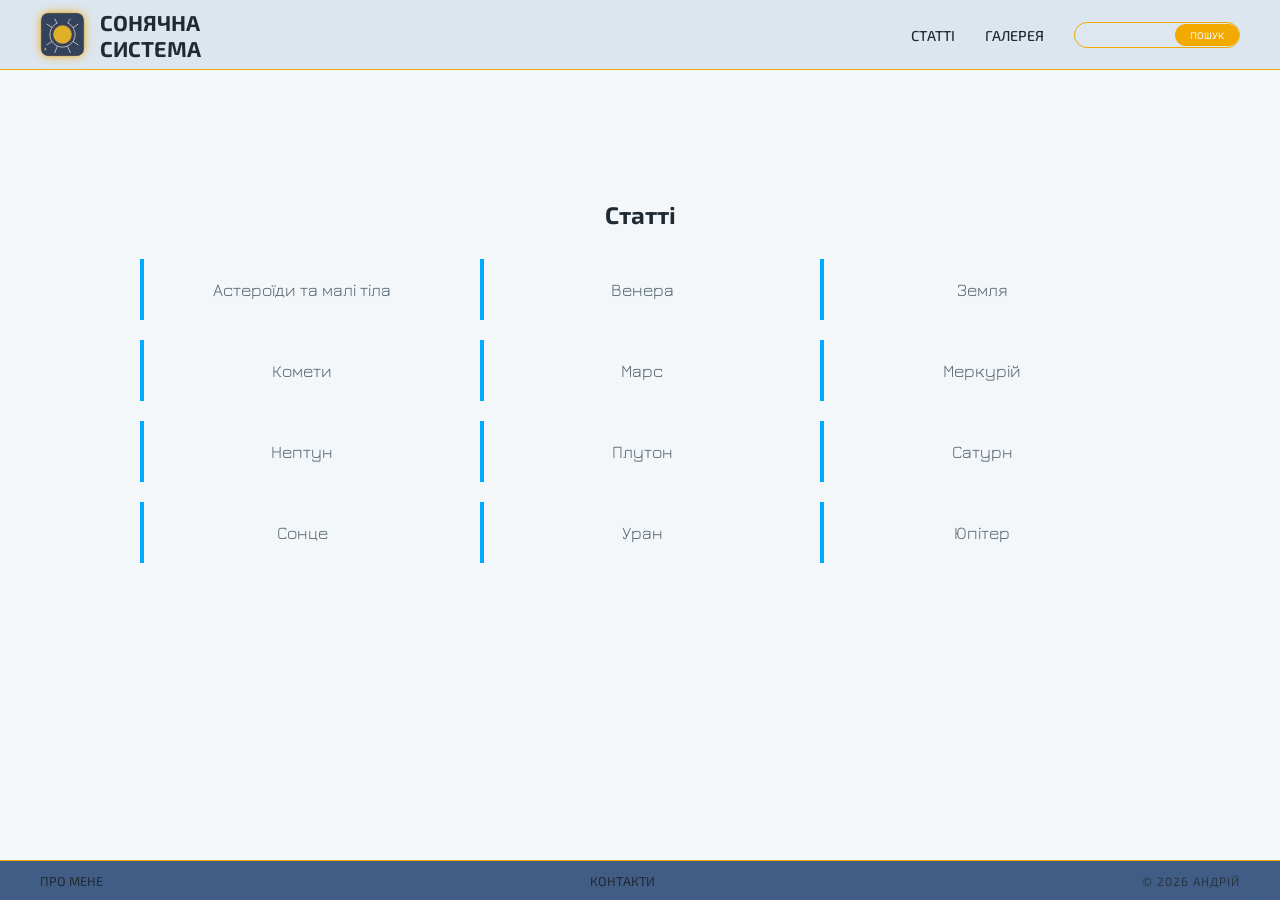
<file: articles.html>
<!DOCTYPE html>
<html lang="uk">
<head>
<meta charset="UTF-8">
<meta name="viewport" content="width=device-width, initial-scale=1.0">
<title>Статті — Сонячна система</title>
<meta name="description" content="Досліджуйте планети нашої системи.">
<meta name="keywords" content="астрономія, сонячна система, космічні дослідження, 3D модель">
<link rel="preconnect" href="https://fonts.googleapis.com">
<link rel="preconnect" href="https://fonts.gstatic.com" crossorigin>
<link href="https://fonts.googleapis.com/css2?family=Exo+2:ital,wght@0,100..900;1,100..900&family=Jura:wght@300..700&display=swap"&display=swap" rel="stylesheet">
<link href="https://fonts.googleapis.com/icon?family=Material+Icons" rel="stylesheet">
<link rel="stylesheet" href="css/style.css">
<link rel="icon" type="image/png" sizes="32x32" href="image/favicon-32x32.png">
<link rel="icon" type="image/png" sizes="16x16" href="image/favicon-16x16.png">
<link rel="apple-touch-icon" sizes="180x180" href="image/apple-touch-icon.png">
<link rel="manifest" href="site.webmanifest">
<meta name="google-site-verification" content="8155uptVXTxgn-ZIs3Hj3h_hkeIQ1hmpa6Sosza9rqM" />
</head>
<body>
<header>
<nav>
    <a href="index.html" class="logo-link">
        <img src="image/logo.svg" alt="Logo" class="header-logo">
        <h1>Сонячна<br>система</h1>
    </a> 
    <ul> 
        <li><a href="articles.html">Статті</a></li>
        <li><a href="gallery.html">Галерея</a></li>
    </ul>
    <form action="/search" method="get" class="search-box">
        <input type="text" name="q" placeholder=" " required>
        <button type="submit">ПОШУК</button>
    </form> 
</nav>
</header>
<main>
    <section class="articles-list-section">
        <h2>Статті</h2>
        <ul class="alphabetical-list">
            <li><a href="articles/asteroids.html">Астероїди та малі тіла</a></li>
            <li><a href="articles/venus.html">Венера</a></li>
            <li><a href="articles/earth.html">Земля</a></li>
            <li><a href="articles/comets.html">Комети</a></li>
            <li><a href="articles/mars.html">Марс</a></li>
            <li><a href="articles/mercury.html">Меркурій</a></li>
            <li><a href="articles/neptune.html">Нептун</a></li>
            <li><a href="articles/pluto.html">Плутон</a></li>
            <li><a href="articles/saturn.html">Сатурн</a></li>
            <li><a href="articles/sun.html">Сонце</a></li>
            <li><a href="articles/uranus.html">Уран</a></li>
            <li><a href="articles/jupiter.html">Юпітер</a></li>
        </ul>
    </section>
</main>
<footer>
<a href="about.html">Про Мене</a>
<a href="contacts.html">Контакти</a>
<p>&copy; 2026 Андрій</p>
</footer>
</body>
</html>
</file>
<file: css/style.css>
:root {
    --bg-color: #F4F7FA;
    --text-color: #1F2A33;
    --accent: #f2a900;
    --lines: #AEBBC7;
    --dtext: #5A6A75;
    --accent-blue: #00aaff;
    --header-h: 70px;
    --footer-h: 40px;
}

*, *::before, *::after { box-sizing: border-box; }

html, body {
    height: 100%;
    margin: 0;
    overflow: hidden;
}

body {
    font-family: 'Exo 2', sans-serif;
    background-color: var(--bg-color);
    color: var(--text-color);
}

/* ─── Header ─────────────────────────────────────────────────────────────── */
header {
    position: fixed;
    top: 0;
    width: 100%;
    height: var(--header-h);
    background: rgba(220, 230, 239, 1);
    backdrop-filter: blur(10px);
    border-bottom: 1px solid var(--accent);
    display: flex;
    align-items: center;
    padding: 0 40px;
    z-index: 1000;
}

header nav {
    width: 100%;
    display: flex;
    align-items: center;
}

.logo-link {
    display: flex;
    align-items: center;
    text-decoration: none;
    gap: 15px;
}

.header-logo {
    height: 45px;
    width: auto;
    filter: drop-shadow(0 0 5px var(--accent));
}

.site-title {
    font-family: 'Jura', sans-serif;
    font-weight: 700;
    font-size: 1.2rem;
    letter-spacing: 3px;
    color: var(--text-color);
    line-height: 1;
    text-transform: uppercase;
}

header ul {
    display: flex;
    list-style: none;
    gap: 30px;
    margin: 0 0 0 auto;
    padding: 0;
}

header nav a {
    text-decoration: none;
    color: var(--text-color);
    font-size: 0.9rem;
    font-weight: 500;
    text-transform: uppercase;
    transition: 0.3s;
}

header nav a:hover {
    color: var(--accent);
    text-shadow: 0 0 8px var(--accent);
}

.search-box {
    display: flex;
    align-items: center;
    background: rgba(255, 255, 255, 0.05);
    border: 1px solid var(--accent);
    border-radius: 20px;
    overflow: hidden;
    margin-left: 30px;
}

.search-box input {
    background: transparent;
    border: none;
    outline: none;
    color: var(--text-color);
    font-family: 'Exo 2', sans-serif;
    padding: 5px 15px;
    width: 100px;
    font-size: 0.75rem;
    transition: width 0.3s ease;
}

.search-box input:focus { width: 160px; }

.search-box button {
    background: var(--accent);
    border: none;
    color: var(--bg-color);
    font-family: 'Jura', sans-serif;
    font-weight: 700;
    padding: 5px 15px;
    cursor: pointer;
    border-radius: 18px;
    font-size: 0.65rem;
    text-transform: uppercase;
    transition: 0.3s;
}

.search-box button:hover {
    background: #ffffff;
    box-shadow: 0 0 10px #ffffff;
}

/* ─── Footer ─────────────────────────────────────────────────────────────── */
footer {
    position: fixed;
    bottom: 0;
    left: 0;
    width: 100%;
    height: var(--footer-h);
    background: rgba(47, 76, 120, 0.9);
    backdrop-filter: blur(10px);
    border-top: 1px solid var(--accent);
    display: flex;
    justify-content: space-between;
    align-items: center;
    padding: 0 40px;
    z-index: 1000;
}

footer a {
    color: var(--text-color);
    text-decoration: none;
    font-family: 'Exo 2', sans-serif;
    font-size: 0.8rem;
    text-transform: uppercase;
    transition: 0.3s;
}

footer a:hover {
    color: var(--accent);
    text-shadow: 0 0 8px var(--accent);
}

footer p {
    font-size: 0.75rem;
    color: var(--text-color);
    text-transform: uppercase;
    letter-spacing: 1px;
    margin: 0;
    opacity: 0.8;
}

/* ─── Main & canvas ──────────────────────────────────────────────────────── */
main {
    position: fixed;
    top: var(--header-h);
    left: 0;
    right: 0;
    bottom: var(--footer-h);
    overflow: hidden;
}

#solar-canvas-container {
    width: 100%;
    height: 100%;
    background: radial-gradient(circle at center, #050505 0%, #000000 100%);
    position: relative;
    overflow: hidden;
    cursor: grab;
}

#solar-canvas-container:active { cursor: grabbing; }

#solar-canvas-container canvas {
    display: block;
    width: 100% !important;
    height: 100% !important;
    outline: none;
    position: relative;
    z-index: 1;
}

/* ─── Planet / moon labels ───────────────────────────────────────────────── */
.planet-label {
    position: absolute;
    top: 0;
    left: 0;
    color: #00f2ff;
    font-family: 'Jura', sans-serif;
    font-size: 11px;
    padding: 2px 8px;
    background: rgba(0, 0, 0, 0.65);
    border: 1px solid rgba(0, 242, 255, 0.25);
    border-radius: 3px;
    white-space: nowrap;
    z-index: 100;
    text-transform: uppercase;
    letter-spacing: 1px;
    pointer-events: none;
    user-select: none;
    transition: background 0.2s, border-color 0.2s;
}

.planet-label.clickable {
    pointer-events: auto;
    cursor: pointer;
}

.planet-label.clickable:hover {
    background: rgba(0, 242, 255, 0.15);
    border-color: rgba(0, 242, 255, 0.7);
}

/* Супутники — менший шрифт, трохи тьмяніший */
.moon-label {
    font-size: 9px;
    color: #88ccdd;
    border-color: rgba(136, 204, 221, 0.2);
    letter-spacing: 0.5px;
}

.moon-label.clickable:hover {
    background: rgba(136, 204, 221, 0.12);
    border-color: rgba(136, 204, 221, 0.6);
}

/* ─── Controls panel ─────────────────────────────────────────────────────── */
#controls-panel {
    position: absolute;
    top: 20px;
    right: 20px;
    background: rgba(0, 0, 0, 0.82);
    padding: 16px 20px;
    border-radius: 12px;
    border: 1px solid rgba(0, 242, 255, 0.3);
    color: white;
    font-family: 'Jura', sans-serif;
    font-size: 0.8rem;
    z-index: 1000;
    display: flex;
    flex-direction: column;
    gap: 12px;
}

.control-group {
    display: flex;
    flex-direction: column;
    gap: 7px;
}

/* ─── Speed buttons ──────────────────────────────────────────────────────── */
.speed-buttons {
    display: flex;
    gap: 5px;
}

.speed-btn {
    background: rgba(0, 242, 255, 0.07);
    border: 1px solid rgba(0, 242, 255, 0.3);
    border-radius: 5px;
    color: #8ab8c8;
    font-family: 'Jura', sans-serif;
    font-size: 0.72rem;
    letter-spacing: 0.5px;
    padding: 4px 9px;
    cursor: pointer;
    transition: background 0.18s, color 0.18s, border-color 0.18s;
}

.speed-btn:hover {
    background: rgba(0, 242, 255, 0.18);
    color: #00f2ff;
    border-color: rgba(0, 242, 255, 0.6);
}

.speed-btn.active {
    background: rgba(0, 242, 255, 0.22);
    border-color: #00f2ff;
    color: #00f2ff;
}

/* ─── Toggle switch ──────────────────────────────────────────────────────── */
.switch {
    position: relative;
    display: inline-block;
    width: 40px;
    height: 20px;
    flex-shrink: 0;
}

.switch input { opacity: 0; width: 0; height: 0; }

.slider {
    position: absolute;
    cursor: pointer;
    inset: 0;
    background-color: #444;
    transition: .4s;
    border-radius: 20px;
}

.slider:before {
    position: absolute;
    content: "";
    height: 14px;
    width: 14px;
    left: 3px;
    bottom: 3px;
    background-color: white;
    transition: .4s;
    border-radius: 50%;
}

input:checked + .slider { background-color: #00f2ff; }
input:checked + .slider:before { transform: translateX(20px); }

/* ─── Camera hint ────────────────────────────────────────────────────────── */
#camera-controls-hint {
    position: absolute;
    bottom: 20px;
    left: 50%;
    transform: translateX(-50%);
    background: rgba(18, 18, 18, 0.85);
    color: #00f2ff;
    padding: 10px 22px;
    border-radius: 50px;
    font-family: 'Jura', sans-serif;
    font-size: 0.8rem;
    letter-spacing: 1px;
    pointer-events: none;
    z-index: 100;
    display: flex;
    align-items: center;
    gap: 10px;
    border: 1px solid rgba(0, 242, 255, 0.3);
    backdrop-filter: blur(8px);
    white-space: nowrap;
}

/* ─── Articles (інші сторінки) ───────────────────────────────────────────── */
.articles-list-section {
    padding: 110px 20px 60px;
    max-width: 1200px;
    margin: 0 auto;
    text-align: center;
}

.alphabetical-list {
    list-style: none;
    padding: 0;
    display: grid;
    grid-template-columns: repeat(auto-fit, minmax(280px, 1fr));
    gap: 20px;
    margin: 30px auto 0;
    max-width: 1000px;
}

.alphabetical-list li {
    background: rgba(255, 255, 255, 0.05);
    border-left: 4px solid var(--accent-blue);
    transition: transform 0.3s ease, background 0.3s ease;
    display: flex;
}

.alphabetical-list li:hover {
    transform: translateX(10px);
    background: rgba(255, 255, 255, 0.1);
}

.alphabetical-list a {
    display: flex;
    align-items: center;
    justify-content: center;
    width: 100%;
    padding: 20px;
    color: var(--dtext);
    text-decoration: none;
    font-family: 'Jura', sans-serif;
    font-size: 1.1rem;
    text-align: center;
    min-height: 60px;
}

/* ─── Mobile ─────────────────────────────────────────────────────────────── */
@media (max-width: 768px) {
    #camera-controls-hint { font-size: 0.68rem; padding: 8px 14px; }
    #controls-panel { padding: 12px 14px; }
    .speed-btn { padding: 4px 7px; font-size: 0.68rem; }
}
</file>
